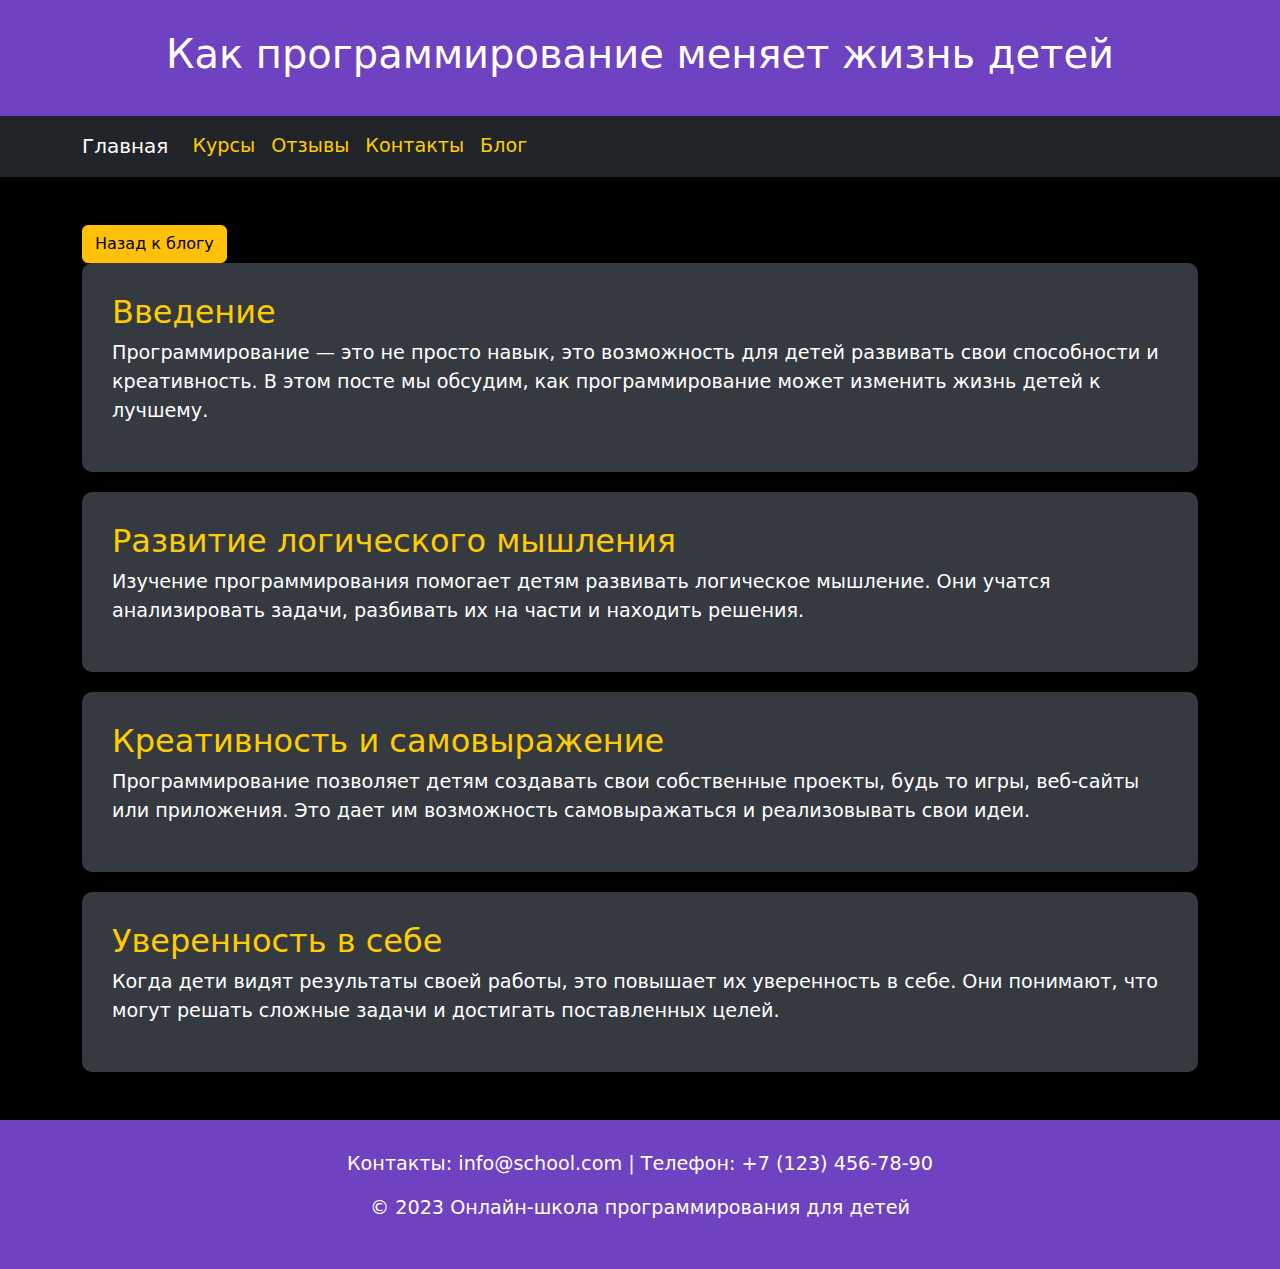
<file: article1.html>
<!DOCTYPE html>
<html lang="ru">
<head>
    <meta charset="UTF-8">
    <meta name="viewport" content="width=device-width, initial-scale=1.0">
    <title>Как программирование меняет жизнь детей</title>
    <link href="https://cdn.jsdelivr.net/npm/bootstrap@5.3.0-alpha1/dist/css/bootstrap.min.css" rel="stylesheet">
    <style>
        body {
            background-color: #000000; /* Черный фон */
            color: #ffffff; /* Белый текст */
            font-size: 1.2rem; /* Увеличенный шрифт */
        }
        .header, .footer {
            background-color: #6f42c1; /* Фиолетовый цвет */
            color: white;
            padding: 30px;
            text-align: center;
        }
        .nav-link {
            color: #ffcc00; /* Яркий желтый цвет для ссылок */
        }
        .nav-link:hover {
            color: #ffffff; /* Белый цвет при наведении */
        }
        .fade-in {
            animation: fadeIn 0.5s ease-in-out;
        }
        @keyframes fadeIn {
            from { opacity: 0; }
            to { opacity: 1; }
        }
        .content {
            background-color: #343a40; /* Темно-серый фон для контента */
            padding: 30px;
            border-radius: 10px;
            margin-bottom: 20px;
        }
        h2 {
            color: #ffcc00; /* Яркий желтый цвет для заголовков */
        }
    </style>
</head>
<body class="fade-in">
    <header class="header">
        <h1>Как программирование меняет жизнь детей</h1>
    </header>

    <nav class="navbar navbar-expand-lg navbar-dark bg-dark">
        <div class="container">
            <a class="navbar-brand" href="index.html">Главная</a>
            <button class="navbar-toggler" type="button" data-bs-toggle="collapse" data-bs-target="#navbarNav" aria-controls="navbarNav" aria-expanded="false" aria-label="Toggle navigation">
                <span class="navbar-toggler-icon"></span>
            </button>
            <div class="collapse navbar-collapse" id="navbarNav">
                <ul class="navbar-nav">
                    <li class="nav-item">
                        <a class="nav-link" href="courses.html">Курсы</a>
                    </li>
                    <li class="nav-item">
                        <a class="nav-link" href="reviews.html">Отзывы</a>
                    </li>
                    <li class="nav-item">
                        <a class="nav-link" href="contacts.html">Контакты</a>
                    </li>
                    <li class="nav-item">
                        <a class="nav-link" href="blog.html">Блог</a>
                    </li>
                </ul>
            </div>
        </div>
    </nav>

    <div class="container my-5">
        <a href="blog.html" class="btn btn-warning">Назад к блогу</a>
        <div class="content">
            <h2>Введение</h2>
            <p>Программирование — это не просто навык, это возможность для детей развивать свои способности и креативность. В этом посте мы обсудим, как программирование может изменить жизнь детей к лучшему.</p>
        </div>

        <div class="content">
            <h2>Развитие логического мышления</h2>
            <p>Изучение программирования помогает детям развивать логическое мышление. Они учатся анализировать задачи, разбивать их на части и находить решения.</p>
        </div>

        <div class="content">
            <h2>Креативность и самовыражение</h2>
            <p>Программирование позволяет детям создавать свои собственные проекты, будь то игры, веб-сайты или приложения. Это дает им возможность самовыражаться и реализовывать свои идеи.</p>
        </div>

        <div class="content">
            <h2>Уверенность в себе</h2>
            <p>Когда дети видят результаты своей работы, это повышает их уверенность в себе. Они понимают, что могут решать сложные задачи и достигать поставленных целей.</p>
        </div>
    </div>

    <footer class="footer">
        <p>Контакты: info@school.com | Телефон: +7 (123) 456-78-90</p>
        <p>&copy; 2023 Онлайн-школа программирования для детей</p>
    </footer>

    <script src="https://cdn.jsdelivr.net/npm/bootstrap@5.3.0-alpha1/dist/js/bootstrap.bundle.min.js"></script>
</body>
</html>
</file>
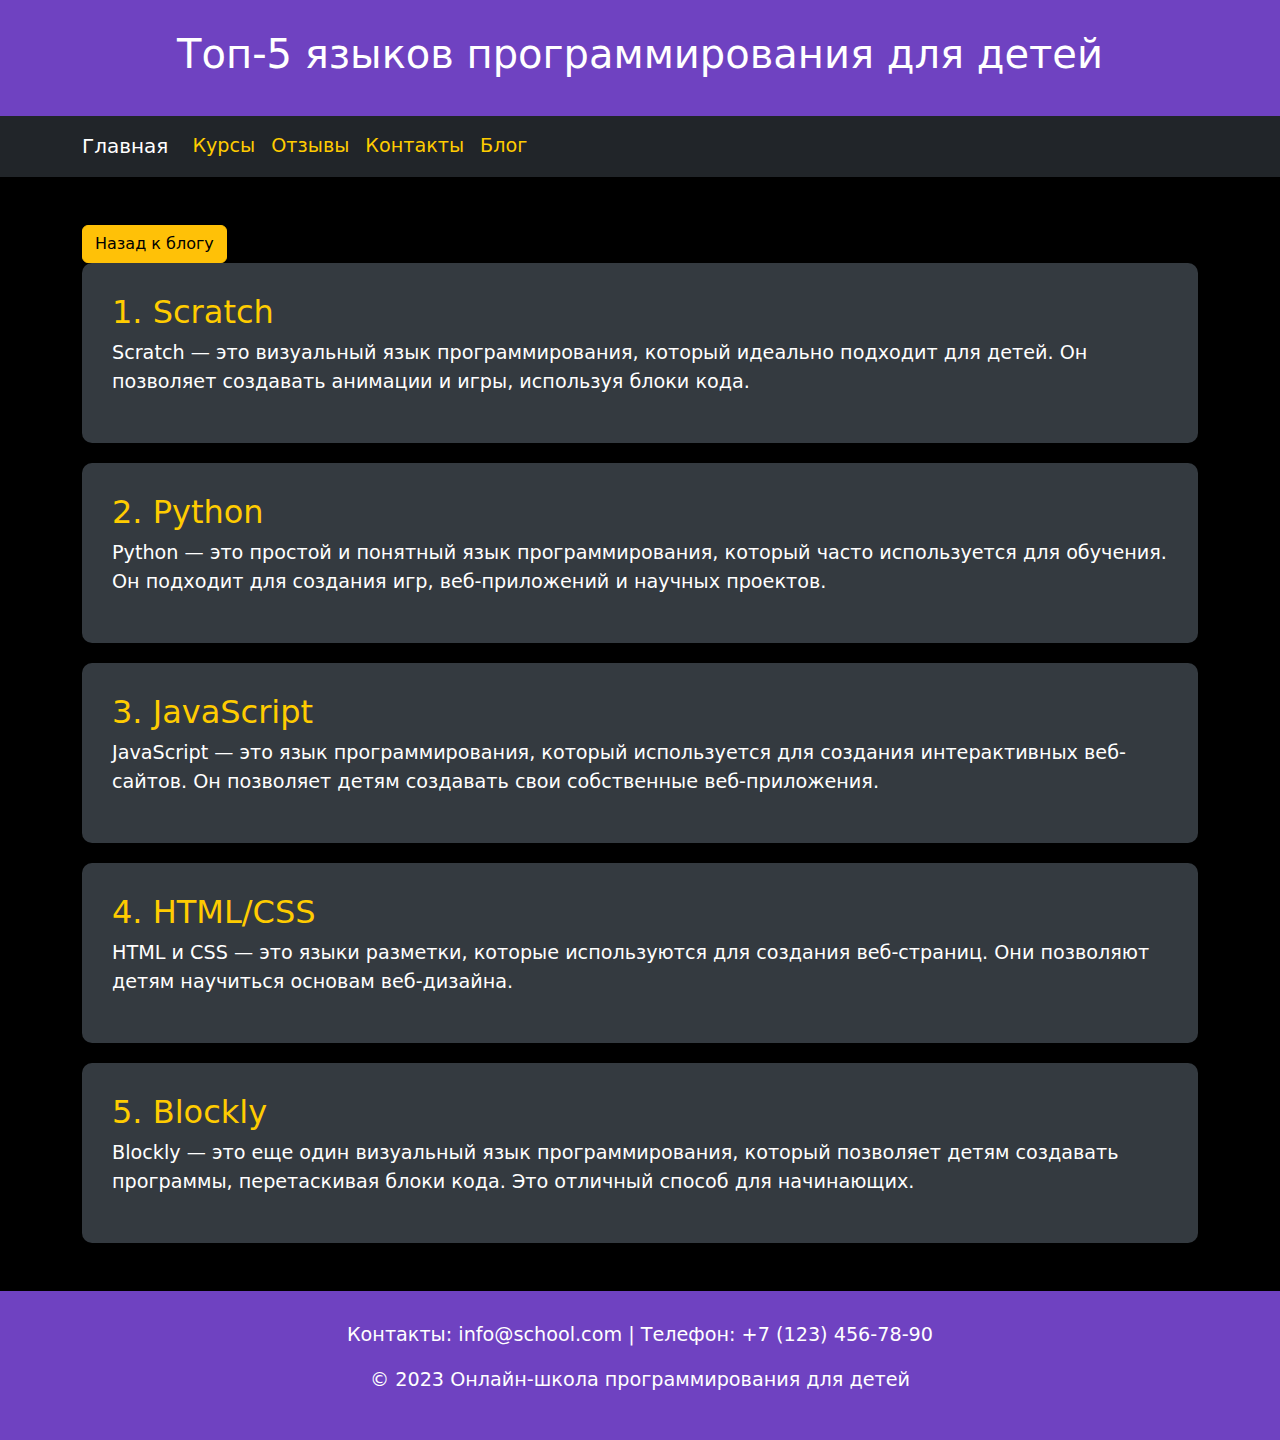
<file: article2.html>
<!DOCTYPE html>
<html lang="ru">
<head>
    <meta charset="UTF-8">
    <meta name="viewport" content="width=device-width, initial-scale=1.0">
    <title>Топ-5 языков программирования для детей</title>
    <link href="https://cdn.jsdelivr.net/npm/bootstrap@5.3.0-alpha1/dist/css/bootstrap.min.css" rel="stylesheet">
    <style>
        body {
            background-color: #000000; /* Черный фон */
            color: #ffffff; /* Белый текст */
            font-size: 1.2rem; /* Увеличенный шрифт */
        }
        .header, .footer {
            background-color: #6f42c1; /* Фиолетовый цвет */
            color: white;
            padding: 30px;
            text-align: center;
        }
        .nav-link {
            color: #ffcc00; /* Яркий желтый цвет для ссылок */
        }
        .nav-link:hover {
            color: #ffffff; /* Белый цвет при наведении */
        }
        .fade-in {
            animation: fadeIn 0.5s ease-in-out;
        }
        @keyframes fadeIn {
            from { opacity: 0; }
            to { opacity: 1; }
        }
        .content {
            background-color: #343a40; /* Темно-серый фон для контента */
            padding: 30px;
            border-radius: 10px;
            margin-bottom: 20px;
        }
        h2 {
            color: #ffcc00; /* Яркий желтый цвет для заголовков */
        }
    </style>
</head>
<body class="fade-in">
    <header class="header">
        <h1>Топ-5 языков программирования для детей</h1>
    </header>

    <nav class="navbar navbar-expand-lg navbar-dark bg-dark">
        <div class="container">
            <a class="navbar-brand" href="index.html">Главная</a>
            <button class="navbar-toggler" type="button" data-bs-toggle="collapse" data-bs-target="#navbarNav" aria-controls="navbarNav" aria-expanded="false" aria-label="Toggle navigation">
                <span class="navbar-toggler-icon"></span>
            </button>
            <div class="collapse navbar-collapse" id="navbarNav">
                <ul class="navbar-nav">
                    <li class="nav-item">
                        <a class="nav-link" href="courses.html">Курсы</a>
                    </li>
                    <li class="nav-item">
                        <a class="nav-link" href="reviews.html">Отзывы</a>
                    </li>
                    <li class="nav-item">
                        <a class="nav-link" href="contacts.html">Контакты</a>
                    </li>
                    <li class="nav-item">
                        <a class="nav-link" href="blog.html">Блог</a>
                    </li>
                </ul>
            </div>
        </div>
    </nav>

    <div class="container my-5">
        <a href="blog.html" class="btn btn-warning">Назад к блогу</a>
        <div class="content">
            <h2>1. Scratch</h2>
            <p>Scratch — это визуальный язык программирования, который идеально подходит для детей. Он позволяет создавать анимации и игры, используя блоки кода.</p>
        </div>

        <div class="content">
            <h2>2. Python</h2>
            <p>Python — это простой и понятный язык программирования, который часто используется для обучения. Он подходит для создания игр, веб-приложений и научных проектов.</p>
        </div>

        <div class="content">
            <h2>3. JavaScript</h2>
            <p>JavaScript — это язык программирования, который используется для создания интерактивных веб-сайтов. Он позволяет детям создавать свои собственные веб-приложения.</p>
        </div>

        <div class="content">
            <h2>4. HTML/CSS</h2>
            <p>HTML и CSS — это языки разметки, которые используются для создания веб-страниц. Они позволяют детям научиться основам веб-дизайна.</p>
        </div>

        <div class="content">
            <h2>5. Blockly</h2>
            <p>Blockly — это еще один визуальный язык программирования, который позволяет детям создавать программы, перетаскивая блоки кода. Это отличный способ для начинающих.</p>
        </div>
    </div>

    <footer class="footer">
        <p>Контакты: info@school.com | Телефон: +7 (123) 456-78-90</p>
        <p>&copy; 2023 Онлайн-школа программирования для детей</p>
    </footer>

    <script src="https://cdn.jsdelivr.net/npm/bootstrap@5.3.0-alpha1/dist/js/bootstrap.bundle.min.js"></script>
</body>
</html>
</file>
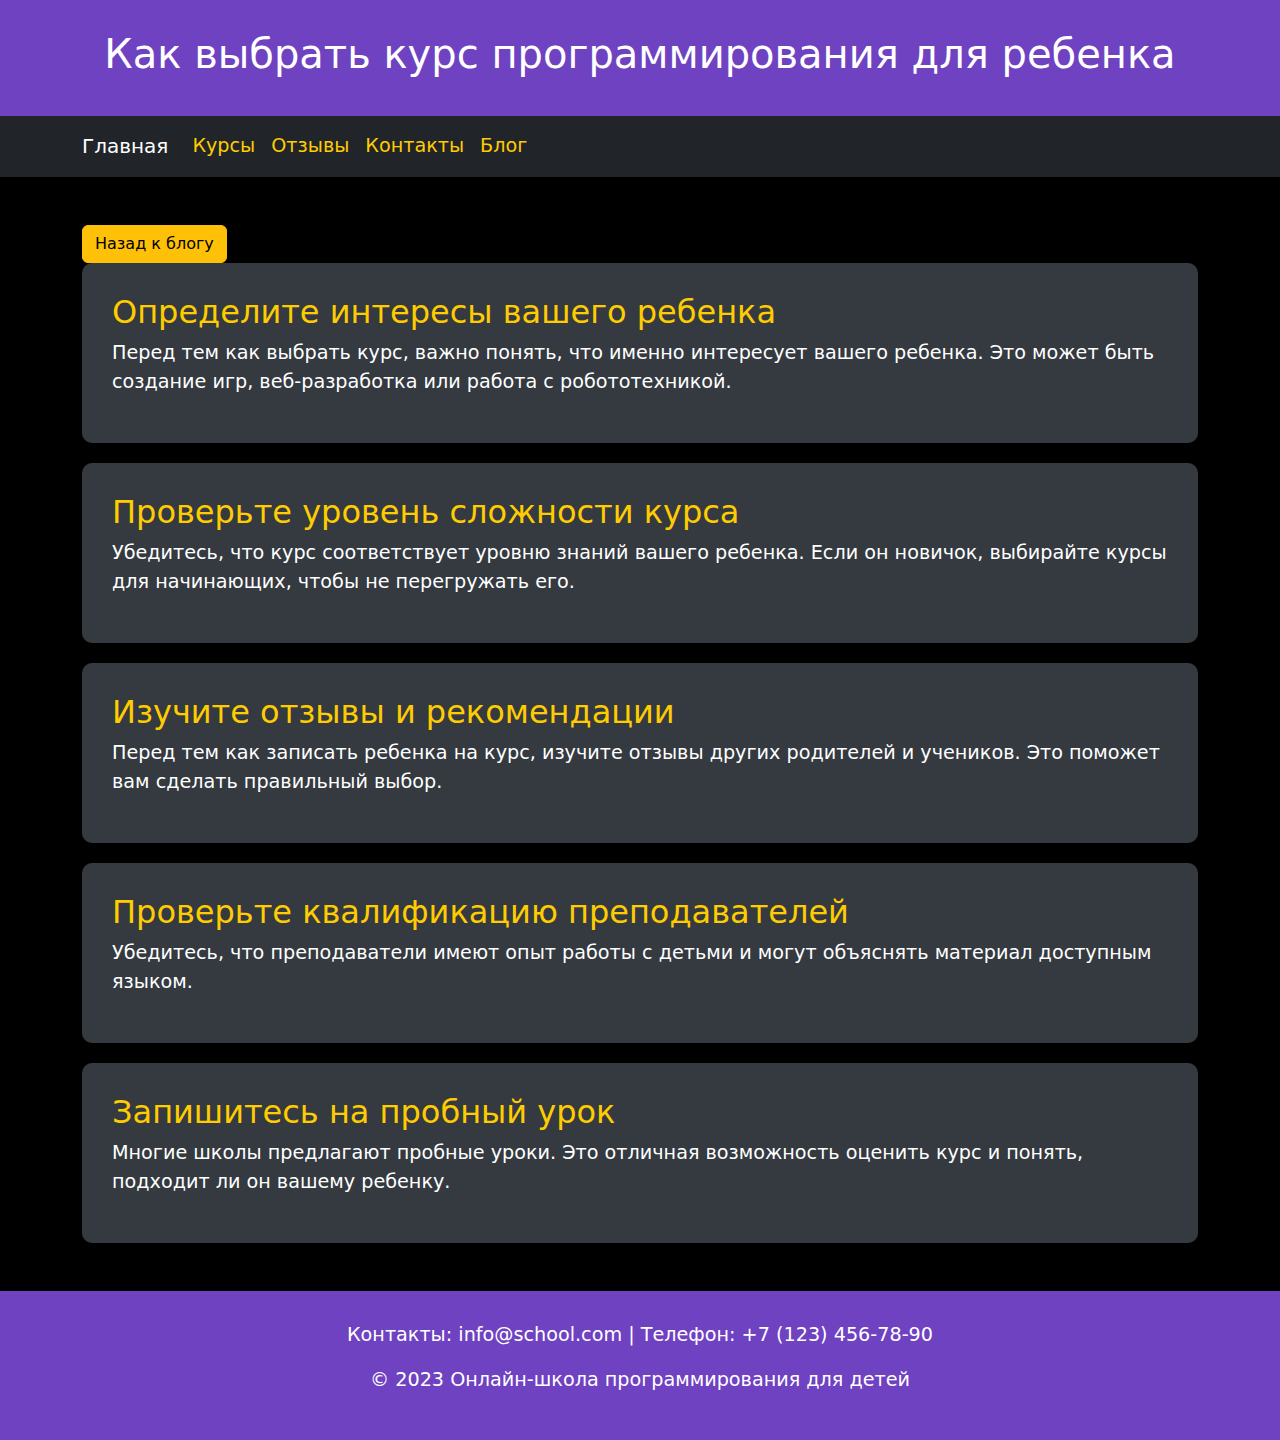
<file: article3.html>
<!DOCTYPE html>
<html lang="ru">
<head>
    <meta charset="UTF-8">
    <meta name="viewport" content="width=device-width, initial-scale=1.0">
    <title>Как выбрать курс программирования для ребенка</title>
    <link href="https://cdn.jsdelivr.net/npm/bootstrap@5.3.0-alpha1/dist/css/bootstrap.min.css" rel="stylesheet">
    <style>
        body {
            background-color: #000000; /* Черный фон */
            color: #ffffff; /* Белый текст */
            font-size: 1.2rem; /* Увеличенный шрифт */
        }
        .header, .footer {
            background-color: #6f42c1; /* Фиолетовый цвет */
            color: white;
            padding: 30px;
            text-align: center;
        }
        .nav-link {
            color: #ffcc00; /* Яркий желтый цвет для ссылок */
        }
        .nav-link:hover {
            color: #ffffff; /* Белый цвет при наведении */
        }
        .fade-in {
            animation: fadeIn 0.5s ease-in-out;
        }
        @keyframes fadeIn {
            from { opacity: 0; }
            to { opacity: 1; }
        }
        .content {
            background-color: #343a40; /* Темно-серый фон для контента */
            padding: 30px;
            border-radius: 10px;
            margin-bottom: 20px;
        }
        h2 {
            color: #ffcc00; /* Яркий желтый цвет для заголовков */
        }
    </style>
</head>
<body class="fade-in">
    <header class="header">
        <h1>Как выбрать курс программирования для ребенка</h1>
    </header>

    <nav class="navbar navbar-expand-lg navbar-dark bg-dark">
        <div class="container">
            <a class="navbar-brand" href="index.html">Главная</a>
            <button class="navbar-toggler" type="button" data-bs-toggle="collapse" data-bs-target="#navbarNav" aria-controls="navbarNav" aria-expanded="false" aria-label="Toggle navigation">
                <span class="navbar-toggler-icon"></span>
            </button>
            <div class="collapse navbar-collapse" id="navbarNav">
                <ul class="navbar-nav">
                    <li class="nav-item">
                        <a class="nav-link" href="courses.html">Курсы</a>
                    </li>
                    <li class="nav-item">
                        <a class="nav-link" href="reviews.html">Отзывы</a>
                    </li>
                    <li class="nav-item">
                        <a class="nav-link" href="contacts.html">Контакты</a>
                    </li>
                    <li class="nav-item">
                        <a class="nav-link" href="blog.html">Блог</a>
                    </li>
                </ul>
            </div>
        </div>
    </nav>

    <div class="container my-5">
        <a href="blog.html" class="btn btn-warning">Назад к блогу</a>
        <div class="content">
            <h2>Определите интересы вашего ребенка</h2>
            <p>Перед тем как выбрать курс, важно понять, что именно интересует вашего ребенка. Это может быть создание игр, веб-разработка или работа с робототехникой.</p>
        </div>

        <div class="content">
            <h2>Проверьте уровень сложности курса</h2>
            <p>Убедитесь, что курс соответствует уровню знаний вашего ребенка. Если он новичок, выбирайте курсы для начинающих, чтобы не перегружать его.</p>
        </div>

        <div class="content">
            <h2>Изучите отзывы и рекомендации</h2>
            <p>Перед тем как записать ребенка на курс, изучите отзывы других родителей и учеников. Это поможет вам сделать правильный выбор.</p>
        </div>

        <div class="content">
            <h2>Проверьте квалификацию преподавателей</h2>
            <p>Убедитесь, что преподаватели имеют опыт работы с детьми и могут объяснять материал доступным языком.</p>
        </div>

        <div class="content">
            <h2>Запишитесь на пробный урок</h2>
            <p>Многие школы предлагают пробные уроки. Это отличная возможность оценить курс и понять, подходит ли он вашему ребенку.</p>
        </div>
    </div>

    <footer class="footer">
        <p>Контакты: info@school.com | Телефон: +7 (123) 456-78-90</p>
        <p>&copy; 2023 Онлайн-школа программирования для детей</p>
    </footer>

    <script src="https://cdn.jsdelivr.net/npm/bootstrap@5.3.0-alpha1/dist/js/bootstrap.bundle.min.js"></script>
</body>
</html>
</file>
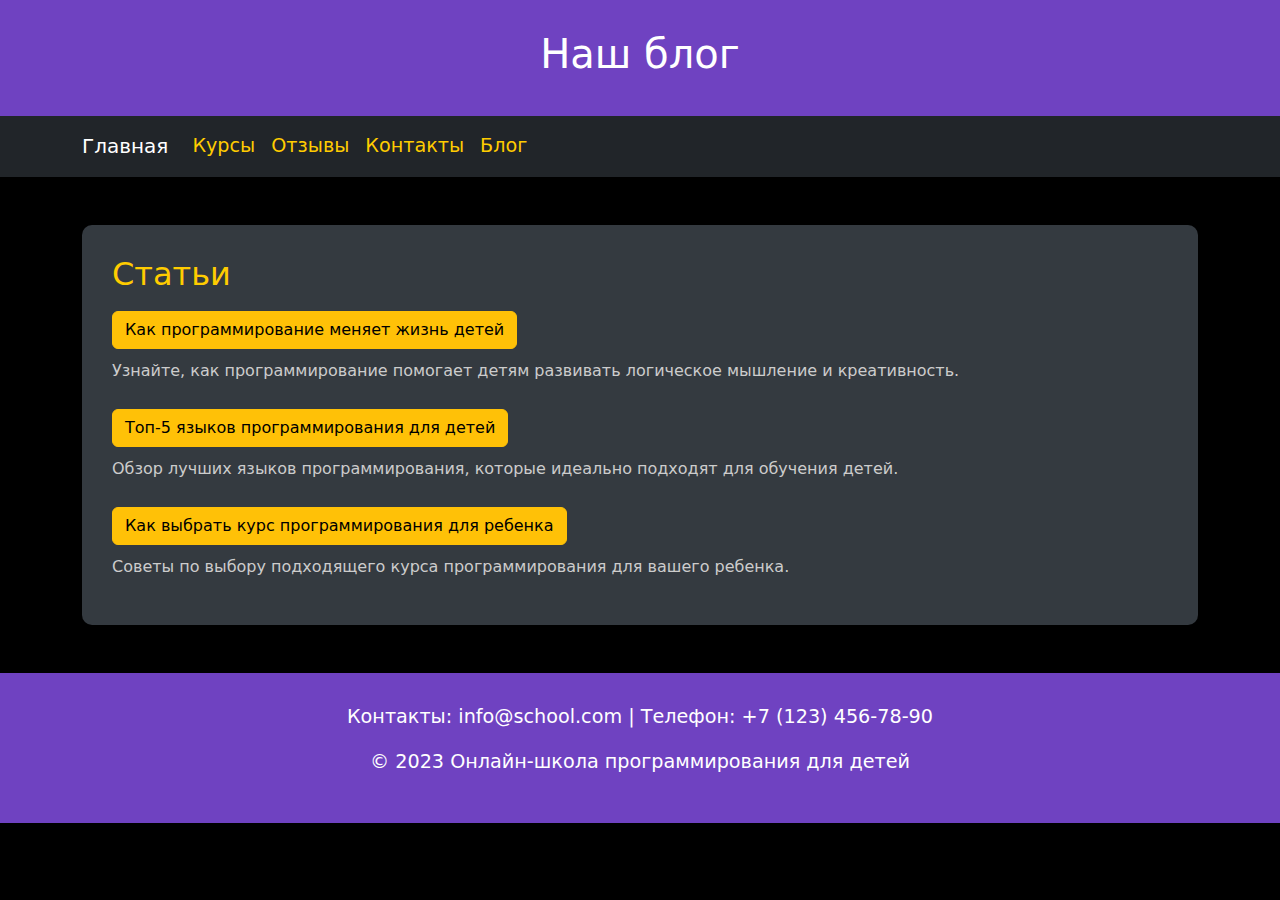
<file: blog.html>
<!DOCTYPE html>
<html lang="ru">
<head>
    <meta charset="UTF-8">
    <meta name="viewport" content="width=device-width, initial-scale=1.0">
    <title>Блог - Онлайн-школа программирования для детей</title>
    <link href="https://cdn.jsdelivr.net/npm/bootstrap@5.3.0-alpha1/dist/css/bootstrap.min.css" rel="stylesheet">
    <style>
        body {
            background-color: #000000; /* Черный фон */
            color: #ffffff; /* Белый текст */
            font-size: 1.2rem; /* Увеличенный шрифт */
        }
        .header, .footer {
            background-color: #6f42c1; /* Фиолетовый цвет */
            color: white;
            padding: 30px;
            text-align: center;
        }
        .nav-link {
            color: #ffcc00; /* Яркий желтый цвет для ссылок */
        }
        .nav-link:hover {
            color: #ffffff; /* Белый цвет при наведении */
        }
        .fade-in {
            animation: fadeIn 0.5s ease-in-out;
        }
        @keyframes fadeIn {
            from { opacity: 0; }
            to { opacity: 1; }
        }
        .content {
            background-color: #343a40; /* Темно-серый фон для контента */
            padding: 30px;
            border-radius: 10px;
            margin-bottom: 20px;
        }
        h2 {
            color: #ffcc00; /* Яркий желтый цвет для заголовков */
        }
        .btn {
            margin: 10px 0;
        }
        .description {
            color: #cccccc; /* Светло-серый цвет для описаний */
            font-size: 1rem; /* Размер шрифта для описаний */
        }
    </style>
</head>
<body class="fade-in">
    <header class="header">
        <h1>Наш блог</h1>
    </header>

    <nav class="navbar navbar-expand-lg navbar-dark bg-dark">
        <div class="container">
            <a class="navbar-brand" href="index.html">Главная</a>
            <button class="navbar-toggler" type="button" data-bs-toggle="collapse" data-bs-target="#navbarNav" aria-controls="navbarNav" aria-expanded="false" aria-label="Toggle navigation">
                <span class="navbar-toggler-icon"></span>
            </button>
            <div class="collapse navbar-collapse" id="navbarNav">
                <ul class="navbar-nav">
                    <li class="nav-item">
                        <a class="nav-link" href="courses.html">Курсы</a>
                    </li>
                    <li class="nav-item">
                        <a class="nav-link" href="reviews.html">Отзывы</a>
                    </li>
                    <li class="nav-item">
                        <a class="nav-link" href="contacts.html">Контакты</a>
                    </li>
                    <li class="nav-item">
                        <a class="nav-link" href="blog.html">Блог</a>
                    </li>
                </ul>
            </div>
        </div>
    </nav>

    <div class="container my-5">
        <div class="content">
            <h2>Статьи</h2>
            <a href="article1.html" class="btn btn-warning">Как программирование меняет жизнь детей</a>
            <p class="description">Узнайте, как программирование помогает детям развивать логическое мышление и креативность.</p>
            <a href="article2.html" class="btn btn-warning">Топ-5 языков программирования для детей</a>
            <p class="description">Обзор лучших языков программирования, которые идеально подходят для обучения детей.</p>
            <a href="article3.html" class="btn btn-warning">Как выбрать курс программирования для ребенка</a>
            <p class="description">Советы по выбору подходящего курса программирования для вашего ребенка.</p>
        </div>
    </div>

    <footer class="footer">
        <p>Контакты: info@school.com | Телефон: +7 (123) 456-78-90</p>
        <p>&copy; 2023 Онлайн-школа программирования для детей</p>
    </footer>

    <script src="https://cdn.jsdelivr.net/npm/bootstrap@5.3.0-alpha1/dist/js/bootstrap.bundle.min.js"></script>
</body>
</html>
</file>
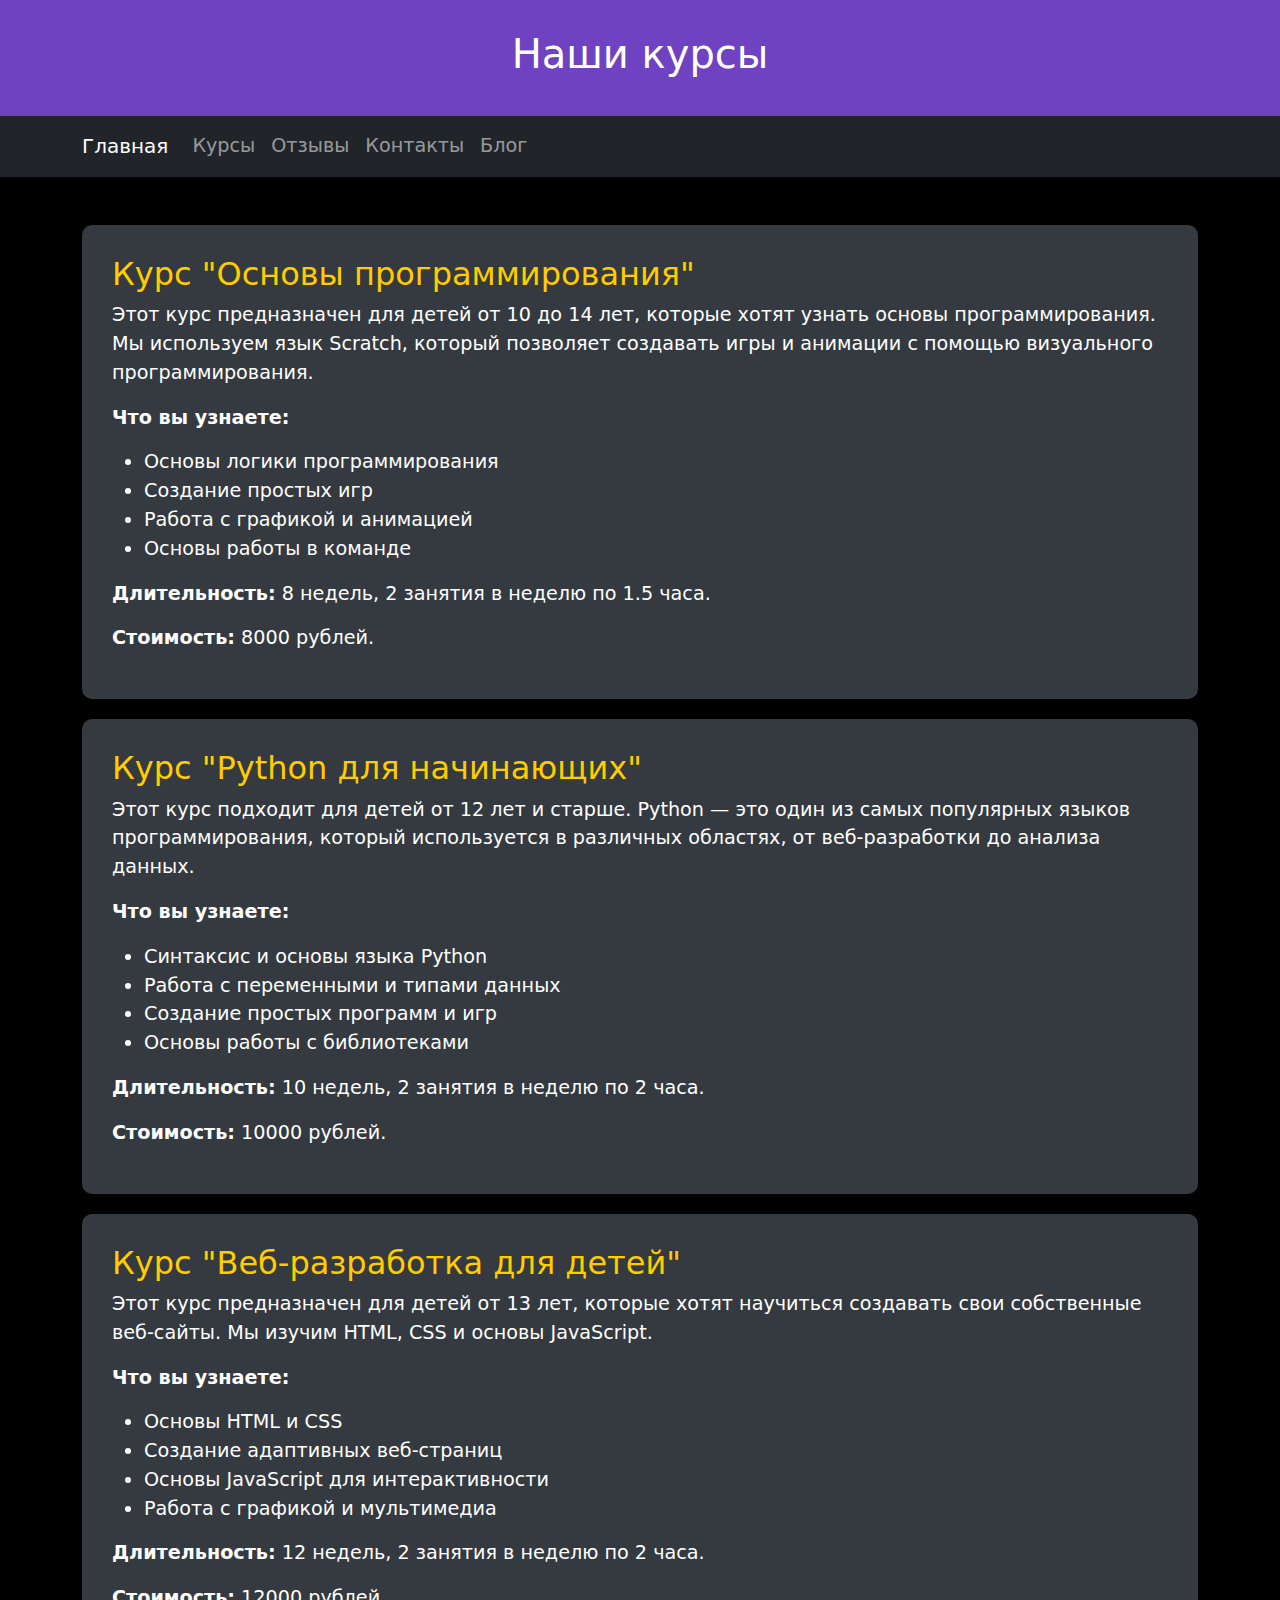
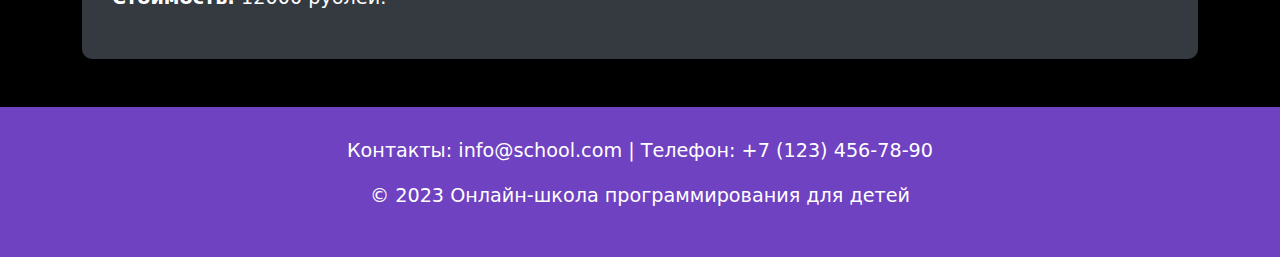
<file: courses.html>
<!DOCTYPE html>
<html lang="ru">
<head>
    <meta charset="UTF-8">
    <meta name="viewport" content="width=device-width, initial-scale=1.0">
    <title>Курсы - Онлайн-школа программирования для детей</title>
    <link href="https://cdn.jsdelivr.net/npm/bootstrap@5.3.0-alpha1/dist/css/bootstrap.min.css" rel="stylesheet">
    <style>
        body {
            background-color: #000000; /* Черный фон */
            color: #ffffff; /* Белый текст */
            font-size: 1.2rem; /* Увеличенный шрифт */
        }
        .header, .footer {
            background-color: #6f42c1; /* Фиолетовый цвет */
            color: white;
            padding: 30px;
            text-align: center;
        }
        .fade-in {
            animation: fadeIn 0.5s ease-in-out;
        }
        @keyframes fadeIn {
            from { opacity: 0; }
            to { opacity: 1; }
        }
        .content {
            background-color: #343a40; /* Темно-серый фон для контента */
            padding: 30px;
            border-radius: 10px;
            margin-bottom: 20px;
        }
        h2 {
            color: #ffcc00; /* Яркий желтый цвет для заголовков */
        }
    </style>
</head>
<body class="fade-in">
    <header class="header">
        <h1>Наши курсы</h1>
    </header>

    <nav class="navbar navbar-expand-lg navbar-dark bg-dark">
        <div class="container">
            <a class="navbar-brand" href="index.html">Главная</a>
            <button class="navbar-toggler" type="button" data-bs-toggle="collapse" data-bs-target="#navbarNav" aria-controls="navbarNav" aria-expanded="false" aria-label="Toggle navigation">
                <span class="navbar-toggler-icon"></span>
            </button>
            <div class="collapse navbar-collapse" id="navbarNav">
                <ul class="navbar-nav">
                    <li class="nav-item">
                        <a class="nav-link" href="courses.html">Курсы</a>
                    </li>
                    <li class="nav-item">
                        <a class="nav-link" href="reviews.html">Отзывы</a>
                    </li>
                    <li class="nav-item">
                        <a class="nav-link" href="contacts.html">Контакты</a>
                    </li>
                    <li class="nav-item">
                        <a class="nav-link" href="blog.html">Блог</a>
                    </li>
                </ul>
            </div>
        </div>
    </nav>

    <div class="container my-5">
        <div class="content">
            <h2>Курс "Основы программирования"</h2>
            <p>Этот курс предназначен для детей от 10 до 14 лет, которые хотят узнать основы программирования. Мы используем язык Scratch, который позволяет создавать игры и анимации с помощью визуального программирования.</p>
            <p><strong>Что вы узнаете:</strong></p>
            <ul>
                <li>Основы логики программирования</li>
                <li>Создание простых игр</li>
                <li>Работа с графикой и анимацией</li>
                <li>Основы работы в команде</li>
            </ul>
            <p><strong>Длительность:</strong> 8 недель, 2 занятия в неделю по 1.5 часа.</p>
            <p><strong>Стоимость:</strong> 8000 рублей.</p>
        </div>

        <div class="content">
            <h2>Курс "Python для начинающих"</h2>
            <p>Этот курс подходит для детей от 12 лет и старше. Python — это один из самых популярных языков программирования, который используется в различных областях, от веб-разработки до анализа данных.</p>
            <p><strong>Что вы узнаете:</strong></p>
            <ul>
                <li>Синтаксис и основы языка Python</li>
                <li>Работа с переменными и типами данных</li>
                <li>Создание простых программ и игр</li>
                <li>Основы работы с библиотеками</li>
            </ul>
            <p><strong>Длительность:</strong> 10 недель, 2 занятия в неделю по 2 часа.</p>
            <p><strong>Стоимость:</strong> 10000 рублей.</p>
        </div>

        <div class="content">
            <h2>Курс "Веб-разработка для детей"</h2>
            <p>Этот курс предназначен для детей от 13 лет, которые хотят научиться создавать свои собственные веб-сайты. Мы изучим HTML, CSS и основы JavaScript.</p>
            <p><strong>Что вы узнаете:</strong></p>
            <ul>
                <li>Основы HTML и CSS</li>
                <li>Создание адаптивных веб-страниц</li>
                <li>Основы JavaScript для интерактивности</li>
                <li>Работа с графикой и мультимедиа</li>
            </ul>
            <p><strong>Длительность:</strong> 12 недель, 2 занятия в неделю по 2 часа.</p>
            <p><strong>Стоимость:</strong> 12000 рублей.</p>
        </div>
    </div>

    <footer class="footer">
        <p>Контакты: info@school.com | Телефон: +7 (123) 456-78-90</p>
        <p>&copy; 2023 Онлайн-школа программирования для детей</p>
    </footer>

    <script src="https://cdn.jsdelivr.net/npm/bootstrap@5.3.0-alpha1/dist/js/bootstrap.bundle.min.js"></script>
</body>
</html>
</file>
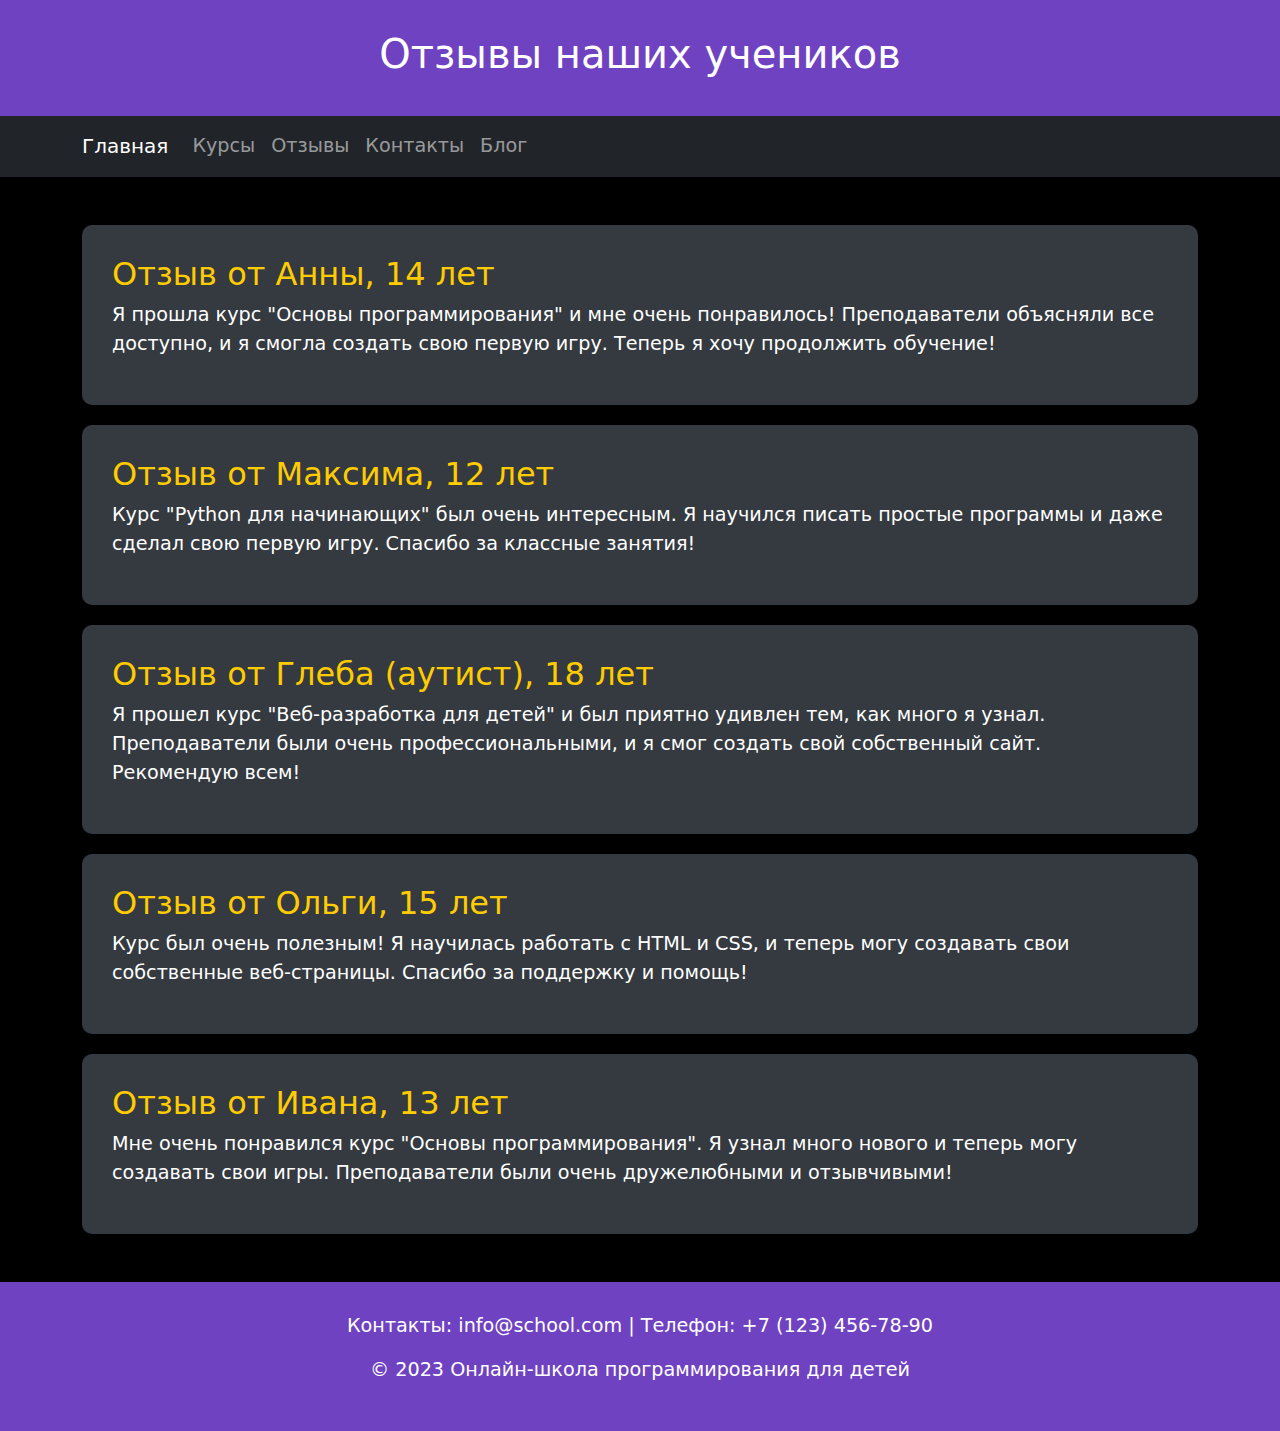
<file: reviews.html>
<!DOCTYPE html>
<html lang="ru">
<head>
    <meta charset="UTF-8">
    <meta name="viewport" content="width=device-width, initial-scale=1.0">
    <title>Отзывы - Онлайн-школа программирования для детей</title>
    <link href="https://cdn.jsdelivr.net/npm/bootstrap@5.3.0-alpha1/dist/css/bootstrap.min.css" rel="stylesheet">
    <style>
        body {
            background-color: #000000; /* Черный фон */
            color: #ffffff; /* Белый текст */
            font-size: 1.2rem; /* Увеличенный шрифт */
        }
        .header, .footer {
            background-color: #6f42c1; /* Фиолетовый цвет */
            color: white;
            padding: 30px;
            text-align: center;
        }
        .fade-in {
            animation: fadeIn 0.5s ease-in-out;
        }
        @keyframes fadeIn {
            from { opacity: 0; }
            to { opacity: 1; }
        }
        .content {
            background-color: #343a40; /* Темно-серый фон для контента */
            padding: 30px;
            border-radius: 10px;
            margin-bottom: 20px;
        }
        h2 {
            color: #ffcc00; /* Яркий желтый цвет для заголовков */
        }
    </style>
</head>
<body class="fade-in">
    <header class="header">
        <h1>Отзывы наших учеников</h1>
    </header>

    <nav class="navbar navbar-expand-lg navbar-dark bg-dark">
        <div class="container">
            <a class="navbar-brand" href="index.html">Главная</a>
            <button class="navbar-toggler" type="button" data-bs-toggle="collapse" data-bs-target="#navbarNav" aria-controls="navbarNav" aria-expanded="false" aria-label="Toggle navigation">
                <span class="navbar-toggler-icon"></span>
            </button>
            <div class="collapse navbar-collapse" id="navbarNav">
                <ul class="navbar-nav">
                    <li class="nav-item">
                        <a class="nav-link" href="courses.html">Курсы</a>
                    </li>
                    <li class="nav-item">
                        <a class="nav-link" href="reviews.html">Отзывы</a>
                    </li>
                    <li class="nav-item">
                        <a class="nav-link" href="contacts.html">Контакты</a>
                    </li>
                    <li class="nav-item">
                        <a class="nav-link" href="blog.html">Блог</a>
                    </li>
                </ul>
            </div>
        </div>
    </nav>

    <div class="container my-5">
        <div class="content">
            <h2>Отзыв от Анны, 14 лет</h2>
            <p>Я прошла курс "Основы программирования" и мне очень понравилось! Преподаватели объясняли все доступно, и я смогла создать свою первую игру. Теперь я хочу продолжить обучение!</p>
        </div>

        <div class="content">
            <h2>Отзыв от Максима, 12 лет</h2>
            <p>Курс "Python для начинающих" был очень интересным. Я научился писать простые программы и даже сделал свою первую игру. Спасибо за классные занятия!</p>
        </div>

        <div class="content">
            <h2>Отзыв от Глеба (аутист), 18 лет</h2>
            <p>Я прошел курс "Веб-разработка для детей" и был приятно удивлен тем, как много я узнал. Преподаватели были очень профессиональными, и я смог создать свой собственный сайт. Рекомендую всем!</p>
        </div>

        <div class="content">
            <h2>Отзыв от Ольги, 15 лет</h2>
            <p>Курс был очень полезным! Я научилась работать с HTML и CSS, и теперь могу создавать свои собственные веб-страницы. Спасибо за поддержку и помощь!</p>
        </div>

        <div class="content">
            <h2>Отзыв от Ивана, 13 лет</h2>
            <p>Мне очень понравился курс "Основы программирования". Я узнал много нового и теперь могу создавать свои игры. Преподаватели были очень дружелюбными и отзывчивыми!</p>
        </div>
    </div>

    <footer class="footer">
        <p>Контакты: info@school.com | Телефон: +7 (123) 456-78-90</p>
        <p>&copy; 2023 Онлайн-школа программирования для детей</p>
    </footer>

    <script src="https://cdn.jsdelivr.net/npm/bootstrap@5.3.0-alpha1/dist/js/bootstrap.bundle.min.js"></script>
</body>
</html>
</file>
